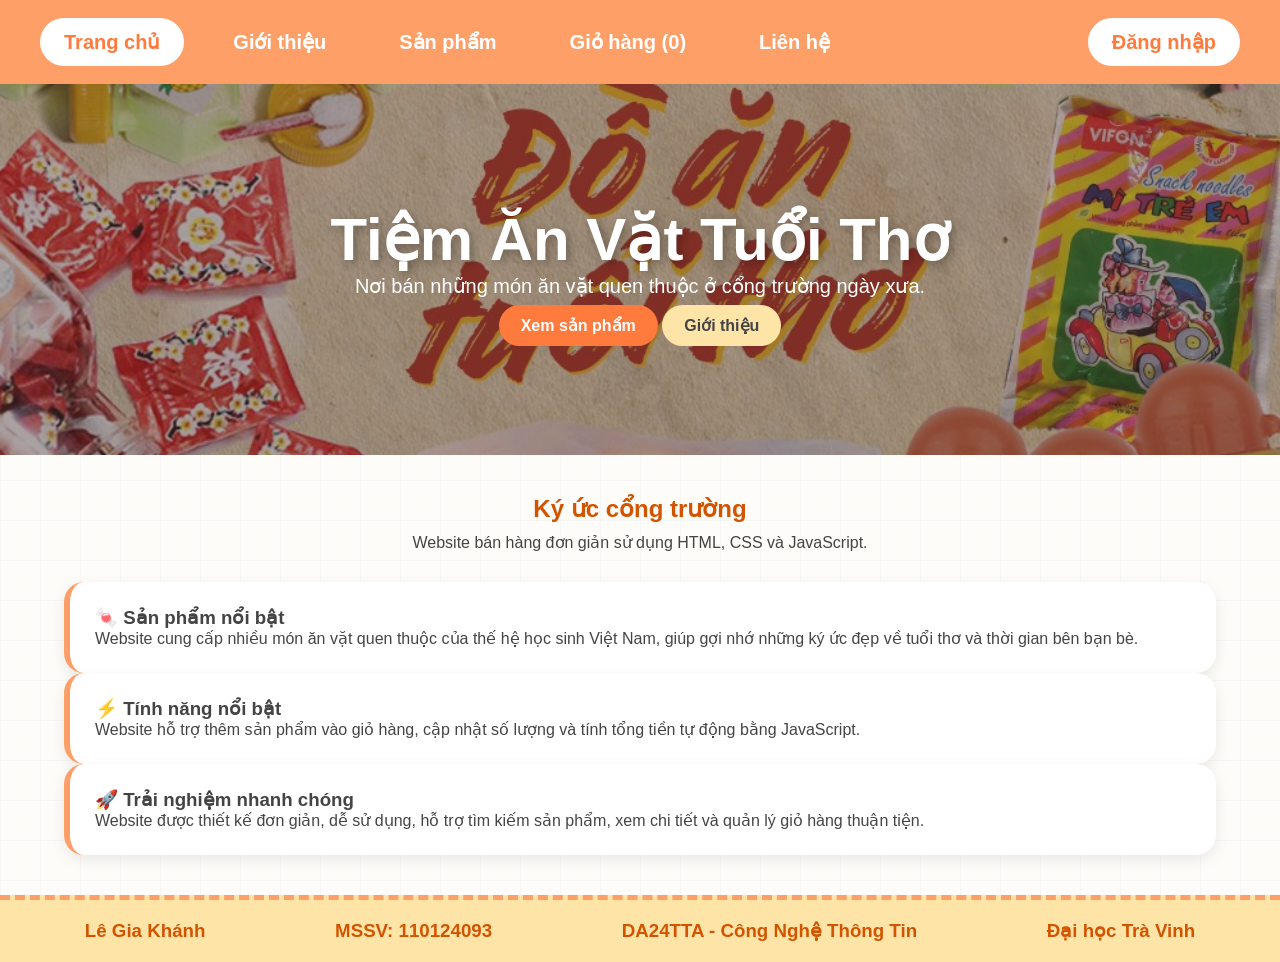
<file: index.html>
<!DOCTYPE html>
<html lang="vi">
<head>
    <meta charset="UTF-8">
    <title>Tiệm Ăn Vặt Tuổi Thơ</title>
    <link rel="stylesheet" href="css/style.css">
</head>
<body>

<div class="menu">
    <a class="active" href="index.html">Trang chủ</a>
    <a class="" href="html/gioi-thieu.html">Giới thiệu</a>
    <a class="" href="html/san-pham.html">Sản phẩm</a>
    <a href="html/gio-hang.html">Giỏ hàng (<span id="soLuong">0</span>)</a>
    <a class="" href="html/lien-he.html">Liên hệ</a>
    <a href="html/dang-nhap.html">Đăng nhập</a>
</div>

<div class="banner">
    <h1>Tiệm Ăn Vặt Tuổi Thơ</h1>
    <p>Nơi bán những món ăn vặt quen thuộc ở cổng trường ngày xưa.</p>
    <br>
    <a class="nut" href="html/san-pham.html">Xem sản phẩm</a>
    <a class="nut2" href="html/gioi-thieu.html">Giới thiệu</a>
</div>

<div class="noidung">
    <div class="tieude">
        <h2>Ký ức cổng trường</h2>
        <p>Website bán hàng đơn giản sử dụng HTML, CSS và JavaScript.</p>
    </div>

    <div class="box">
    <h3>🍬 Sản phẩm nổi bật</h3>
    <p>Website cung cấp nhiều món ăn vặt quen thuộc của thế hệ học sinh Việt Nam, giúp gợi nhớ những ký ức đẹp về tuổi thơ và thời gian bên bạn bè.</p>
</div>

    <div class="box">
    <h3>⚡ Tính năng nổi bật</h3>
    <p>Website hỗ trợ thêm sản phẩm vào giỏ hàng, cập nhật số lượng và tính tổng tiền tự động bằng JavaScript.</p>
</div>

    <div class="box">
    <h3>🚀 Trải nghiệm nhanh chóng</h3>
    <p>Website được thiết kế đơn giản, dễ sử dụng, hỗ trợ tìm kiếm sản phẩm, xem chi tiết và quản lý giỏ hàng thuận tiện.</p>
</div>
</div>
<script src="js/script.js"></script>

<footer class="footer">
    <div class="footer-item">
        <h3>Lê Gia Khánh</h3>
    </div>

    <div class="footer-item">
        <h3>MSSV: 110124093</h3>
    </div>

    <div class="footer-item">
        <h3>DA24TTA - Công Nghệ Thông Tin</h3>
    </div>

    <div class="footer-item">
        <h3>Đại học Trà Vinh</h3>
    </div>
</footer>

</body>
</html>
</file>
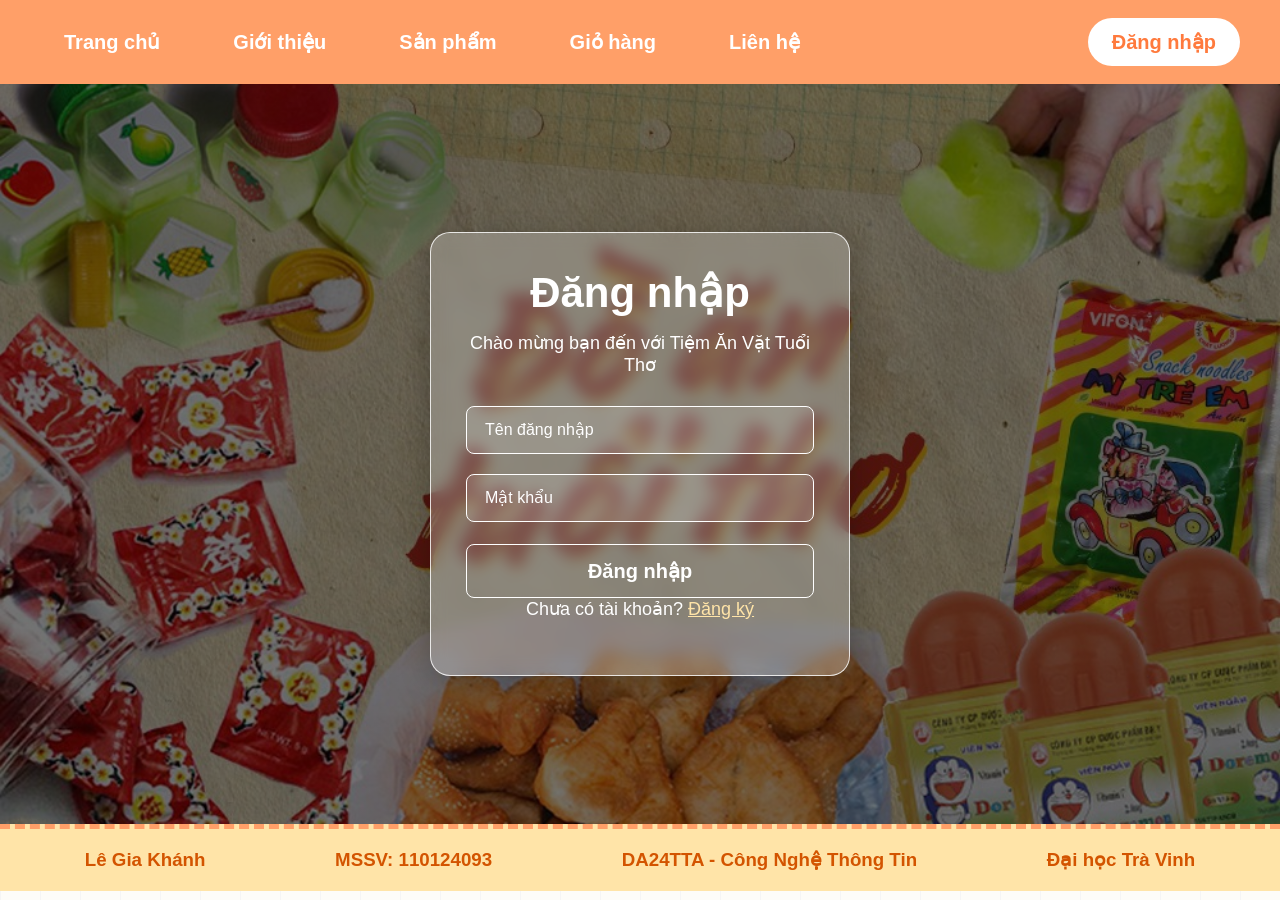
<file: html/dang-nhap.html>
<!DOCTYPE html>
<html lang="vi">
<head>
    <meta charset="UTF-8">
    <title>Đăng nhập</title>
    <link rel="stylesheet" href="../css/style.css">
</head>
<body>

<div class="menu">
    <a href="../index.html">Trang chủ</a>
    <a href="gioi-thieu.html">Giới thiệu</a>
    <a href="san-pham.html">Sản phẩm</a>
    <a href="gio-hang.html">Giỏ hàng</a>
    <a href="lien-he.html">Liên hệ</a>
    <a class="active" href="dang-nhap.html">Đăng nhập</a>
</div>

<div class="dangnhap">
    <div class="khung-dangnhap">
        <h2>Đăng nhập</h2>
        <p>Chào mừng bạn đến với Tiệm Ăn Vặt Tuổi Thơ</p>

        <input type="text" id="user" placeholder="Tên đăng nhập">
        <input type="password" id="pass" placeholder="Mật khẩu">

        <button onclick="dangNhap()">Đăng nhập</button>

        <p>Chưa có tài khoản? <a href="#">Đăng ký</a></p>
    </div>
</div>

<script>

function dangNhap(){

    var user=document.getElementById("user").value;
    var pass=document.getElementById("pass").value;

    if(user=="admin" && pass=="123"){

        alert("Đăng nhập thành công!");

        window.location="../index.html";

    }
    else{

        alert("Sai tài khoản hoặc mật khẩu!");

    }

}

</script>

<footer class="footer">
    <div class="footer-item">
        <h3>Lê Gia Khánh</h3>
    </div>

    <div class="footer-item">
        <h3>MSSV: 110124093</h3>
    </div>

    <div class="footer-item">
        <h3>DA24TTA - Công Nghệ Thông Tin</h3>
    </div>

    <div class="footer-item">
        <h3>Đại học Trà Vinh</h3>
    </div>
</footer>

</body>
</html>
</file>
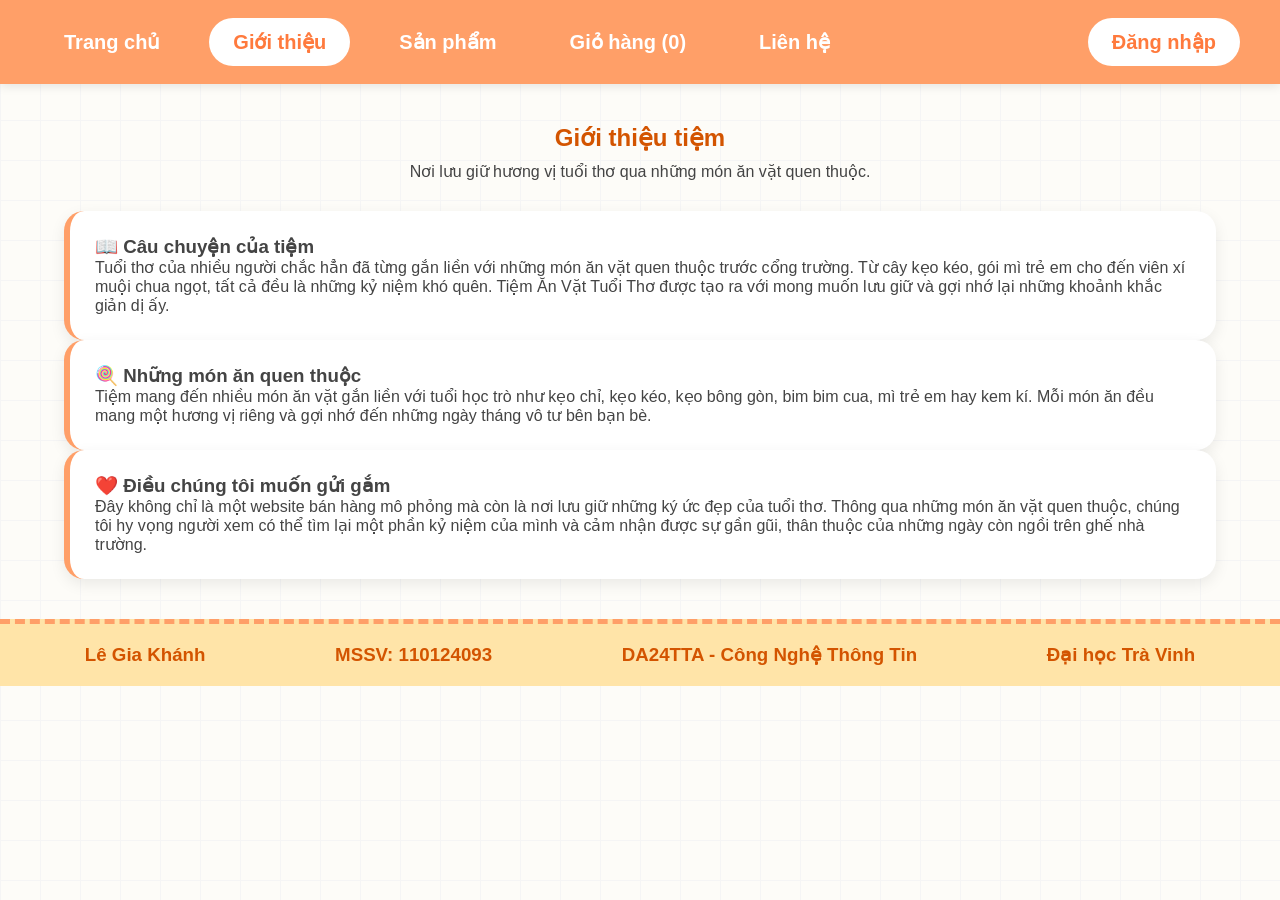
<file: html/gioi-thieu.html>
<!DOCTYPE html>
<html lang="vi">
<head>
    <meta charset="UTF-8">
    <title>Giới thiệu</title>
    <link rel="stylesheet" href="../css/style.css">
</head>
<body>

<div class="menu">
    <a class="" href="../index.html">Trang chủ</a>
    <a class="active" href="../html/gioi-thieu.html">Giới thiệu</a>
    <a class="" href="../html/san-pham.html">Sản phẩm</a>
    <a href="../html/gio-hang.html">Giỏ hàng (<span id="soLuong">0</span>)</a>
    <a class="" href="../html/lien-he.html">Liên hệ</a>
    <a href="../html/dang-nhap.html">Đăng nhập</a>
</div>

<div class="noidung">

    <div class="tieude">
        <h2>Giới thiệu tiệm</h2>
        <p>Nơi lưu giữ hương vị tuổi thơ qua những món ăn vặt quen thuộc.</p>
    </div>

    <div class="box">
    <h3>📖 Câu chuyện của tiệm</h3>
    <p>
        Tuổi thơ của nhiều người chắc hẳn đã từng gắn liền với những món ăn vặt
        quen thuộc trước cổng trường. Từ cây kẹo kéo, gói mì trẻ em cho đến viên
        xí muội chua ngọt, tất cả đều là những kỷ niệm khó quên. Tiệm Ăn Vặt Tuổi Thơ
        được tạo ra với mong muốn lưu giữ và gợi nhớ lại những khoảnh khắc giản dị ấy.
    </p>
    </div>

    <div class="box">
        <h3>🍭 Những món ăn quen thuộc</h3>
        <p>
            Tiệm mang đến nhiều món ăn vặt gắn liền với tuổi học trò như kẹo chỉ,
            kẹo kéo, kẹo bông gòn, bim bim cua, mì trẻ em hay kem kí. Mỗi món ăn
            đều mang một hương vị riêng và gợi nhớ đến những ngày tháng vô tư bên bạn bè.
        </p>
    </div>

    <div class="box">
        <h3>❤️ Điều chúng tôi muốn gửi gắm</h3>
        <p>
            Đây không chỉ là một website bán hàng mô phỏng mà còn là nơi lưu giữ
            những ký ức đẹp của tuổi thơ. Thông qua những món ăn vặt quen thuộc,
            chúng tôi hy vọng người xem có thể tìm lại một phần kỷ niệm của mình
            và cảm nhận được sự gần gũi, thân thuộc của những ngày còn ngồi trên ghế nhà trường.
        </p>
    </div>
</div>
<script src="../js/script.js"></script>

<footer class="footer">
    <div class="footer-item">
        <h3>Lê Gia Khánh</h3>
    </div>

    <div class="footer-item">
        <h3>MSSV: 110124093</h3>
    </div>

    <div class="footer-item">
        <h3>DA24TTA - Công Nghệ Thông Tin</h3>
    </div>

    <div class="footer-item">
        <h3>Đại học Trà Vinh</h3>
    </div>
</footer>

</body>
</html>
</file>
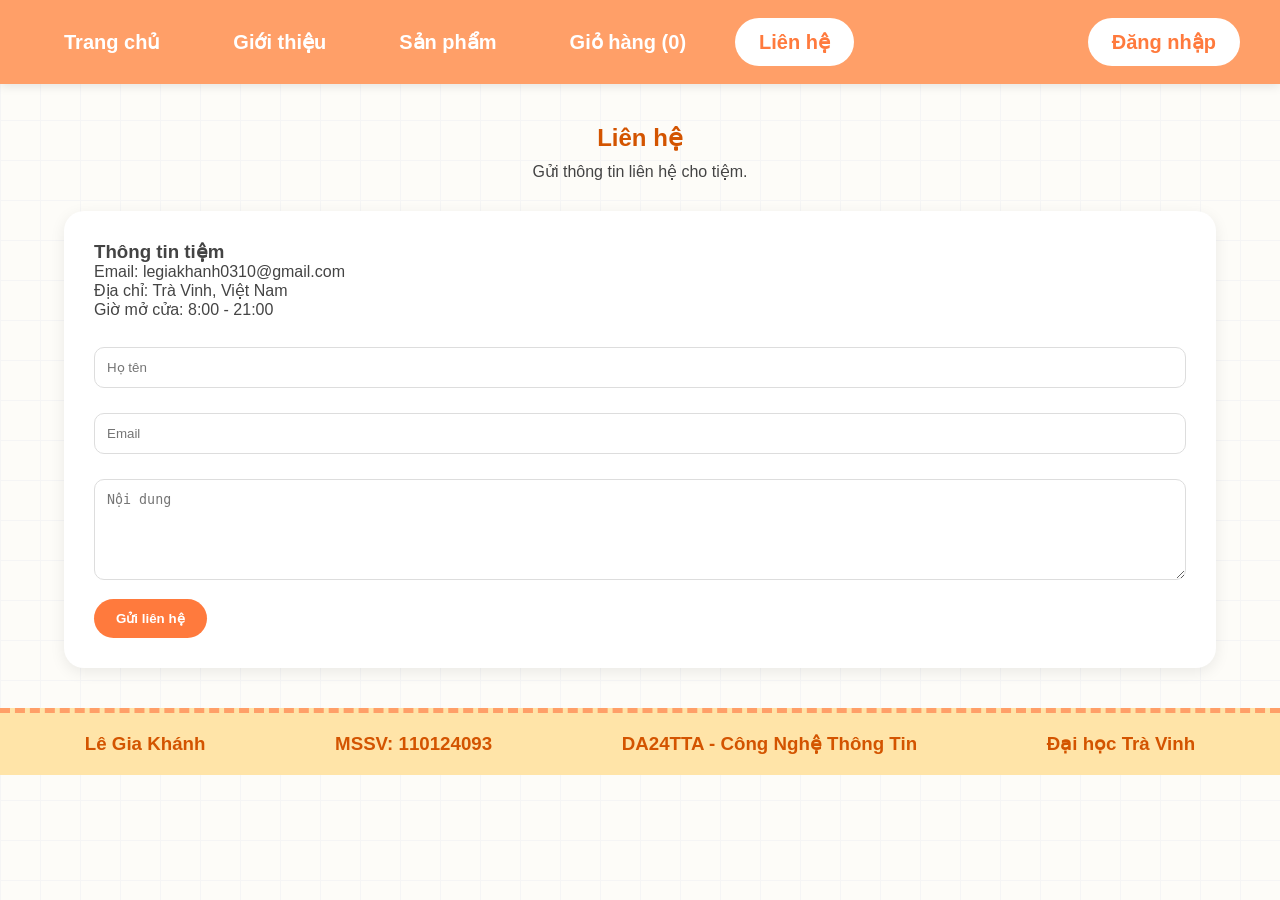
<file: html/lien-he.html>
<!DOCTYPE html>
<html lang="vi">
<head>
    <meta charset="UTF-8">
    <title>Liên hệ</title>
    <link rel="stylesheet" href="../css/style.css">
</head>
<body>

<div class="menu">
    <a class="" href="../index.html">Trang chủ</a>
    <a class="" href="../html/gioi-thieu.html">Giới thiệu</a>
    <a class="" href="../html/san-pham.html">Sản phẩm</a>
    <a href="../html/gio-hang.html">Giỏ hàng (<span id="soLuong">0</span>)</a>
    <a class="active" href="../html/lien-he.html">Liên hệ</a>
    <a href="../html/dang-nhap.html">Đăng nhập</a>
</div>

<div class="noidung">
    <div class="tieude">
        <h2>Liên hệ</h2>
        <p>Gửi thông tin liên hệ cho tiệm.</p>
    </div>

    <div class="form-lienhe">
        <h3>Thông tin tiệm</h3>
        <p>Email: legiakhanh0310@gmail.com</p>
        <p>Địa chỉ: Trà Vinh, Việt Nam</p>
        <p>Giờ mở cửa: 8:00 - 21:00</p>

        <br>

        <form onsubmit="guiLienHe(); return false;">
            <input type="text" placeholder="Họ tên" required>
            <input type="email" placeholder="Email" required>
            <textarea rows="5" placeholder="Nội dung" required></textarea>
            <button class="nut" type="submit">Gửi liên hệ</button>
        </form>
    </div>
</div>

<script src="../js/script.js"></script>

<footer class="footer">
    <div class="footer-item">
        <h3>Lê Gia Khánh</h3>
    </div>

    <div class="footer-item">
        <h3>MSSV: 110124093</h3>
    </div>

    <div class="footer-item">
        <h3>DA24TTA - Công Nghệ Thông Tin</h3>
    </div>

    <div class="footer-item">
        <h3>Đại học Trà Vinh</h3>
    </div>
</footer>

</body>
</html>
</file>
<file: css/style.css>
*{
    margin:0;
    padding:0;
    box-sizing:border-box;
}

body{
    font-family:'Segoe UI',sans-serif;
    background:#fdfcf8;
    background-image:
        linear-gradient(to right,#f5f5f5 1px,transparent 1px),
        linear-gradient(to bottom,#f5f5f5 1px,transparent 1px);
    background-size:40px 40px;
    color:#444;
}


.menu{
    background:#ff9f68;
    padding:18px 40px;
    box-shadow:0 2px 10px rgba(0,0,0,.1);

    display:flex;
    justify-content:center;
    align-items:center;
    gap:25px;
}

.menu a{
    color:white;
    text-decoration:none;

    padding:12px 24px;

    border-radius:30px;

    font-size:20px;
    font-weight:600;

    transition:0.3s;

    position:relative;
}

.menu a:hover,
.menu .active{
    background:white;
    color:#ff7a3d;
}
.menu a:last-child{
    margin-left:auto;
    background:white;
    color:#ff7a3d;
}


.banner{
    text-align:center;
    padding:120px 20px;
    background:
    linear-gradient(
        rgba(75, 53, 53, 0.45),
        rgba(68, 48, 48, 0.45)
    ),
    url("../assets/banner.jpg");

    background-size:cover;
    background-position:center;
}

.banner h1{
    font-size:60px;
    color:rgb(255, 255, 255);
    text-shadow:3px 3px 10px rgba(0,0,0,.3);
}

.banner p{
    color:white;
    font-size:20px;
}


.nut{
    background:#ff7a3d;
    color:white;
}

.nut2{
    background:#ffe4a8;
    color:#444;
}

.nut,
.nut2,
.btn-nho{
    border:none;
    padding:12px 22px;
    border-radius:30px;
    text-decoration:none;
    font-weight:600;
    transition:all .3s ease;
}

.nut:hover,
.nut2:hover,
.btn-nho:hover{
    transform:translateY(-3px);
}

.nhom-nut{
    margin-top:20px;
    display:flex;
    gap:10px;
    flex-wrap:wrap;
}   


.noidung,
.giohang,
.chitiet{
    width:90%;
    max-width:1200px;
    margin:40px auto;
}

.tieude{
    text-align:center;
    margin-bottom:30px;
}

.tieude h2{
    color:#d35400;
    margin-bottom:10px;
}

.box{
    background:white;
    border-radius:20px;
    padding:25px;
    box-shadow:0 5px 15px rgba(0,0,0,.08);
    border-left:6px solid #ff9f68;
}


.danhsach{
    display:grid;
    grid-template-columns:repeat(auto-fit,minmax(250px,1fr));
    gap:25px;
}

.sanpham{
    background:white;
    border-radius:18px;
    overflow:hidden;
    box-shadow:0 4px 15px rgba(0,0,0,0.08);
    text-align:center;
    padding-bottom:15px;
    transition:0.3s;
}

.sanpham:hover{
    transform:translateY(-5px);
}

.sanpham img{
    width:100%;
    height:220px;
    object-fit:cover;
}

.sanpham h3{
    margin:15px 10px;
    color:#d35400;
}

.sanpham p{
    padding:0 15px;
}

.gia{
    color:#e74c3c;
    font-size:22px;
    font-weight:bold;
    margin:10px 0;
}


.chitiet{
    background:white;
    padding:30px;
    border-radius:20px;
    box-shadow:0 4px 15px rgba(0,0,0,0.08);
}

.chitiet img{
    width:300px;
    max-width:100%;
    border-radius:15px;
    display:block;
    margin:0 auto 20px;
}


.form-lienhe{
    background:white;
    padding:30px;
    border-radius:20px;
    box-shadow:0 4px 15px rgba(0,0,0,0.08);
}

input,
textarea,
select{
    width:100%;
    padding:12px;
    margin-top:10px;
    margin-bottom:15px;
    border:1px solid #ddd;
    border-radius:10px;
}

.timkiem{
    margin-bottom:30px;
}


.item-giohang{
    background:white;
    padding:20px;
    border-radius:15px;
    margin-bottom:15px;
    box-shadow:0 2px 8px rgba(0,0,0,0.08);
}

.tong{
    text-align:right;
    font-size:24px;
    font-weight:bold;
    color:#e74c3c;
}

.footer{
    margin-top:0;
    background:#ffe4a8;
    color:#d35400;
    display:flex;
    justify-content:space-around;
    align-items:center;
    padding:20px 20px;
    border-top:5px dashed #ff9f68;
}

body{
    min-height:100vh;
}

.dangnhap{
    width:100%;
    min-height:calc(100vh - 70px - 90px);

    margin:0;
    padding:40px 20px;

    background:
    linear-gradient(rgba(0,0,0,0.55), rgba(0,0,0,0.55)),
    url("../assets/banner.jpg");

    background-size:cover;
    background-position:center;

    display:flex;
    justify-content:center;
    align-items:center;
}

.dangnhap form,
.khung-dangnhap{
    width:420px;
    max-width:90%;

    padding:35px;

    background:rgba(255,255,255,0.25); /* tăng độ trắng */

    backdrop-filter:blur(8px);
    -webkit-backdrop-filter:blur(8px);

    border:1px solid rgba(255,255,255,0.8);

    border-radius:20px;

    box-shadow:0 8px 30px rgba(0,0,0,0.25);

    text-align:center;
}

.dangnhap h2{
    color:white;
    font-size:42px;
    margin-bottom:15px;
}

.dangnhap p{
    color:white;
    font-size:18px;
    margin-bottom:20px;
}

.dangnhap input{
    width:100%;
    padding:14px 18px;
    margin:10px 0;

    border:1px solid white;
    border-radius:8px;

    background:rgba(255,255,255,0.12);
    color:white;
    font-size:16px;
}

.dangnhap input::placeholder{
    color:white;
}

.dangnhap button{
    width:100%;
    padding:14px;
    margin-top:12px;

    border:1px solid white;
    border-radius:8px;

    background:transparent;
    color:white;

    font-size:20px;
    font-weight:bold;
    cursor:pointer;
}

.dangnhap button:hover{
    background:white;
    color:#ff7a3d;
}

.dangnhap a{
    color:#ffe4a8;
}
</file>
